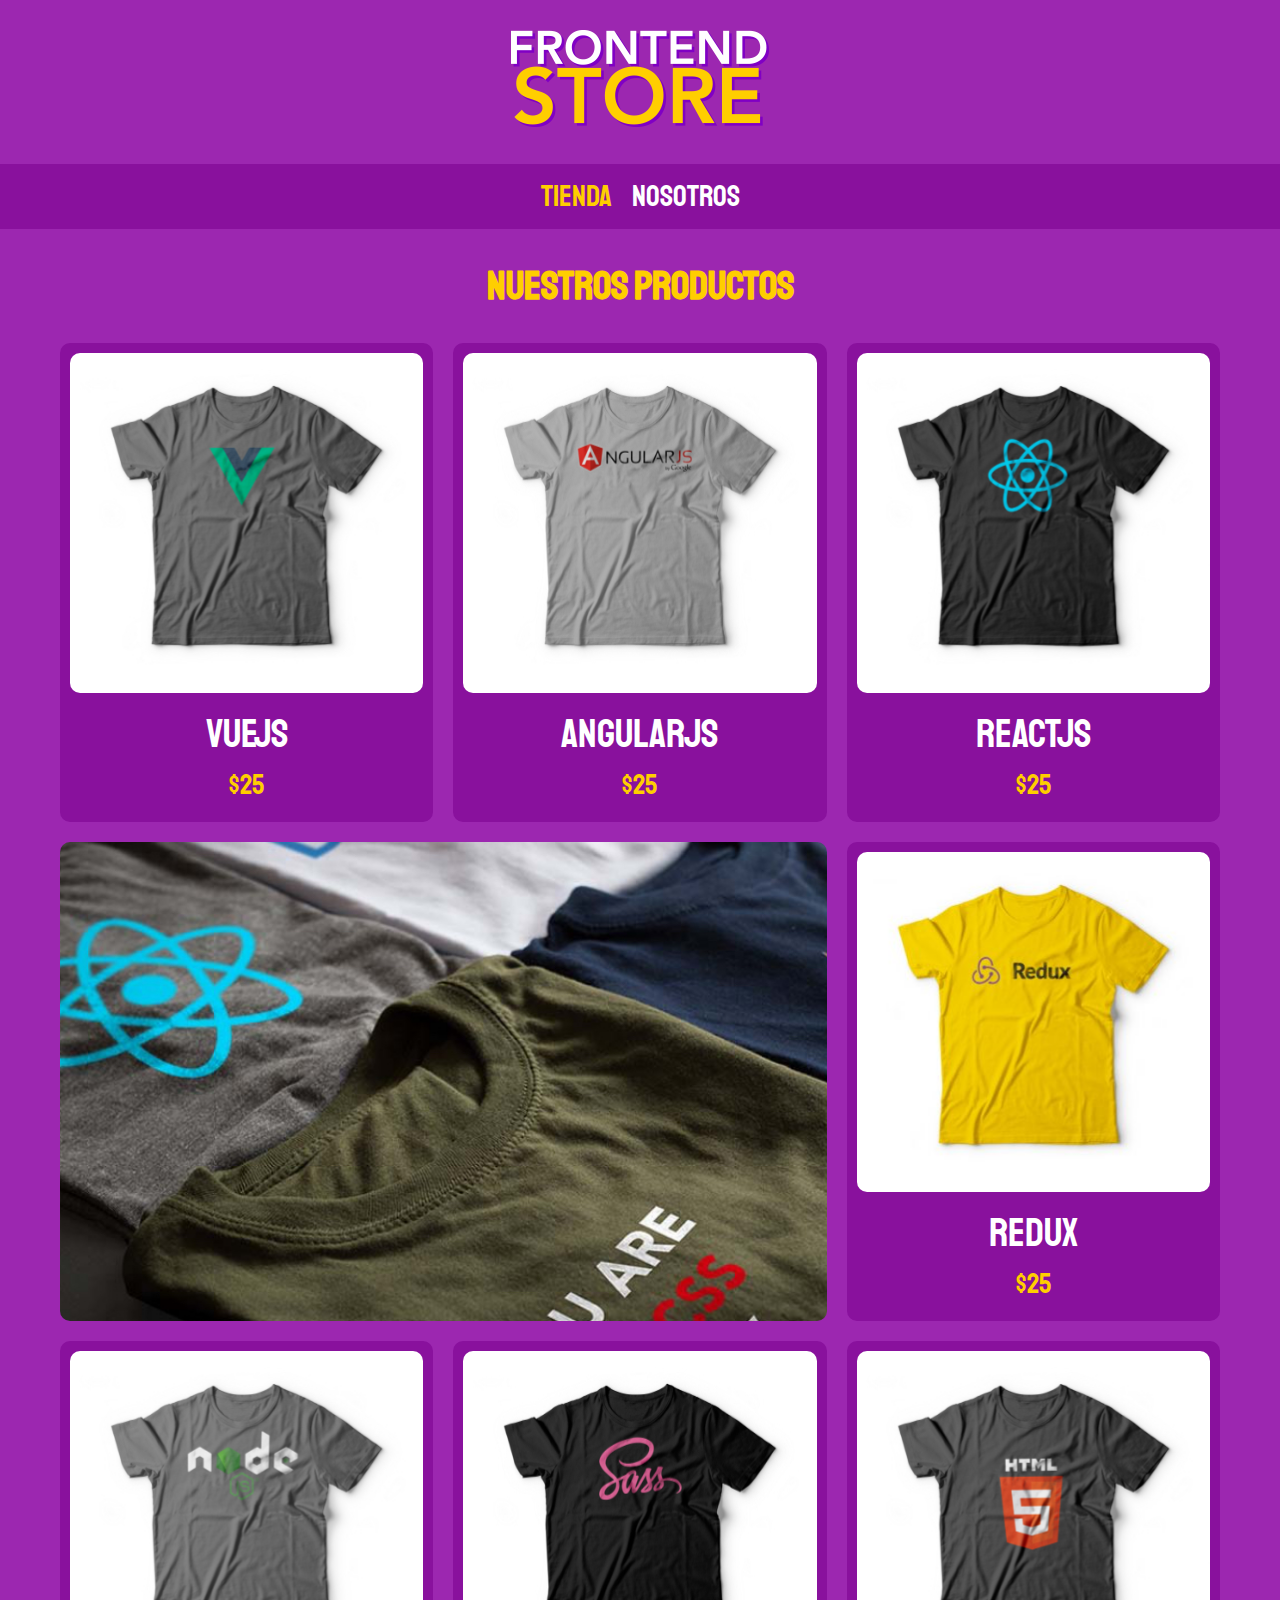
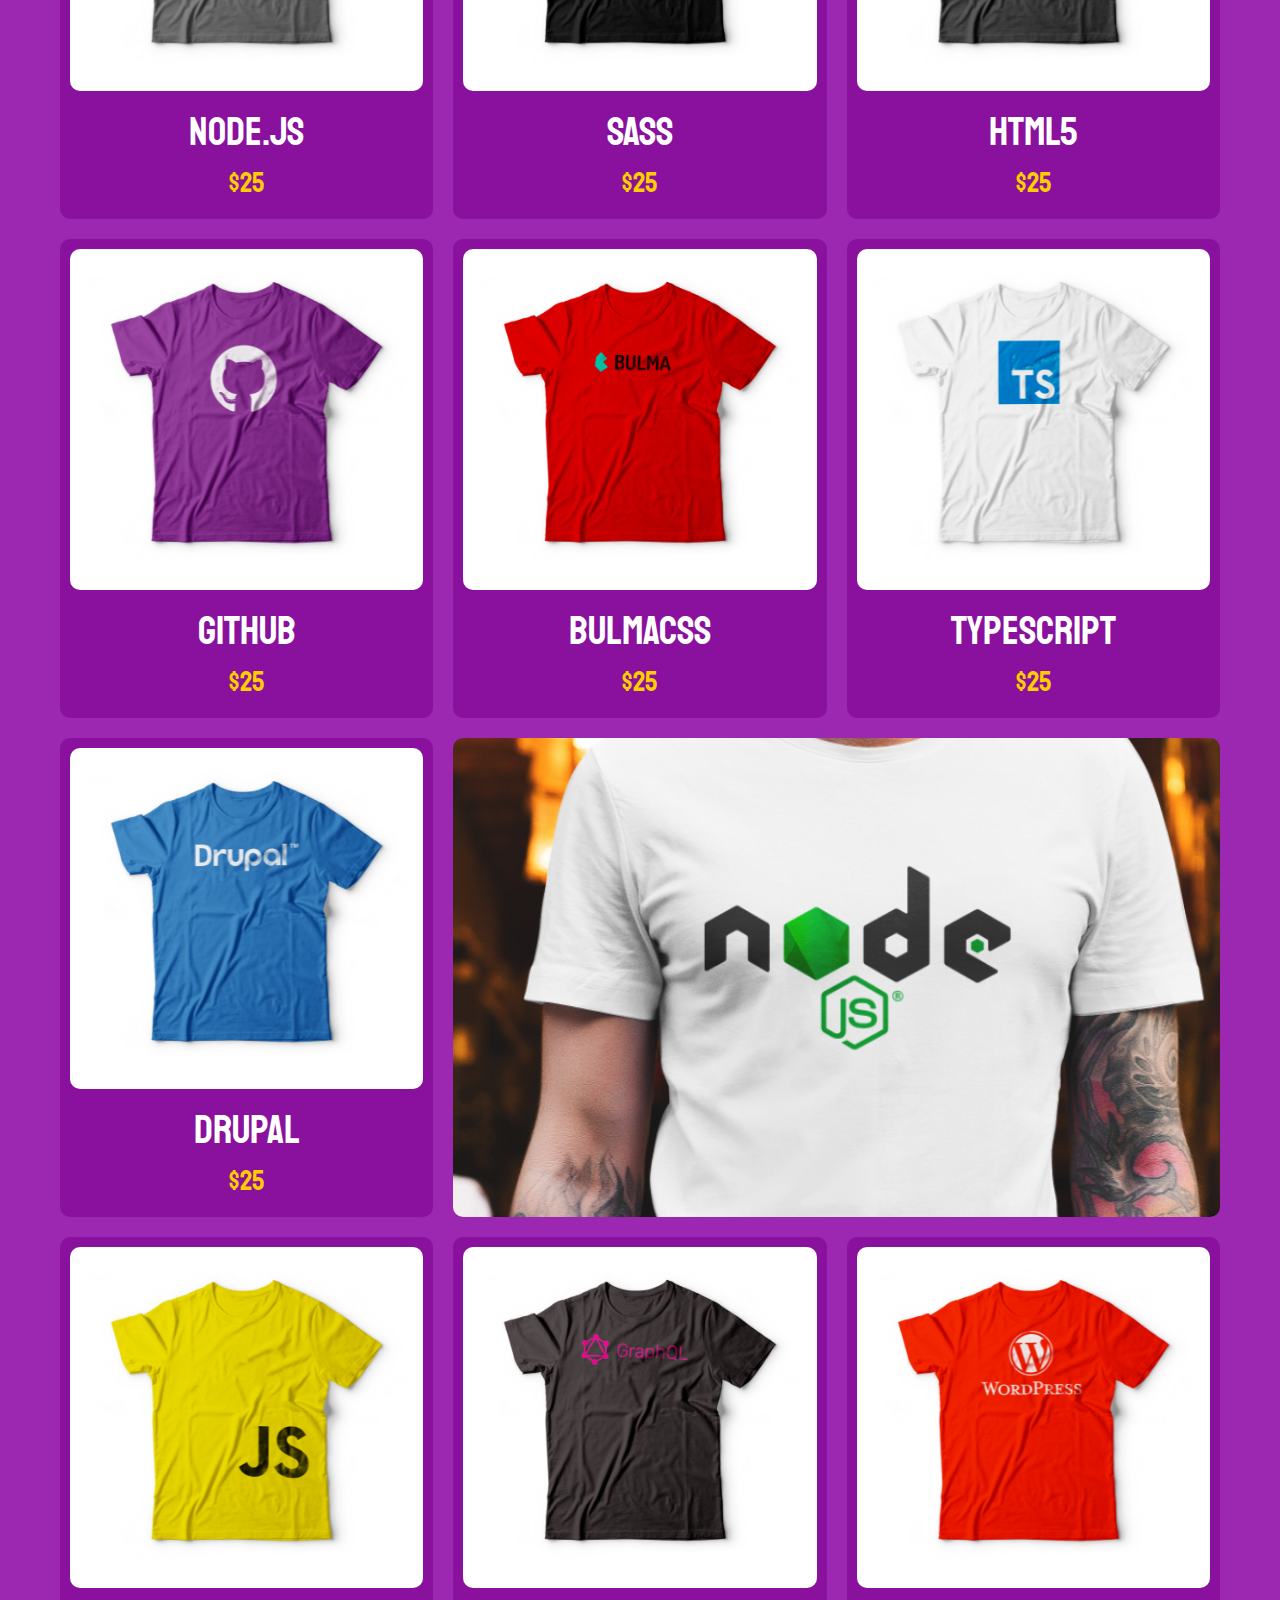
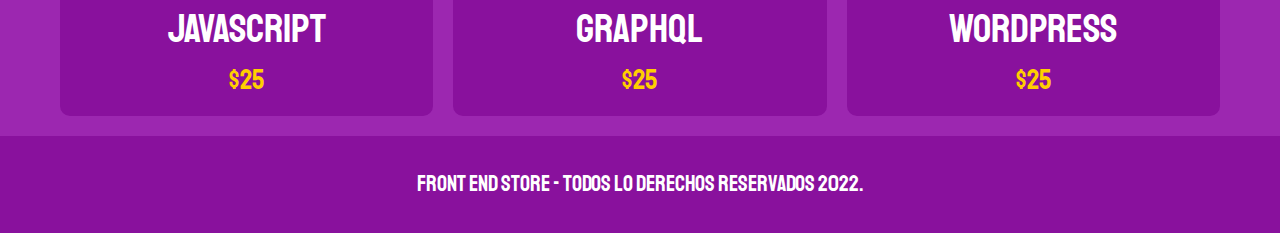
<file: index.html>
<!DOCTYPE html>
<html lang="en">

<link rel="icon" href="img/icon.webp">
<head>
    <meta charset="UTF-8">
    <meta http-equiv="X-UA-Compatible" content="IE=edge">
    <meta name="viewport" content="width=device-width, initial-scale=1.0">
    <title>FrontEnd Store</title>
    <link rel="stylesheet" href="css/normalize.css">
    <link href="https://fonts.googleapis.com/css2?family=Staatliches&display=swap" rel="stylesheet">
    <link rel="stylesheet" href="css/style.css">
</head>

<body>
    <header class="header">
        <a href="index.html">
            <img class="header__logo" src="img/logo.png" alt="Logotipo">
        </a>
    </header>

    <nav class="navegacion">
        <a class="navegacion__enlace navegacion__enlace--activo" href="index.html">Tienda</a>
        <a class="navegacion__enlace" href="nosotros.html">Nosotros</a>
    </nav>

    <main class="contenedor">
        <h1>Nuestros Productos</h1>

        <div class="grid">
            <div class="producto">
                <a href="producto.html">
                    <img class="producto__imagen" src="img/1.jpg" alt="imagen camisa">
                    <div class="producto__informacion">
                        <p class="producto__nombre">VueJS</p>
                        <p class="producto__precio">$25</p>
                    </div>
                </a>
            </div>  <!--.producto-->
            <div class="producto">
                <a href="producto.html">
                    <img class="producto__imagen" src="img/2.jpg" alt="imagen camisa">
                    <div class="producto__informacion">
                        <p class="producto__nombre">AngularJS</p>
                        <p class="producto__precio">$25</p>
                    </div>
                </a>
            </div>  <!--.producto-->
            <div class="producto">
                <a href="producto.html">
                    <img class="producto__imagen" src="img/3.jpg" alt="imagen camisa">
                    <div class="producto__informacion">
                        <p class="producto__nombre">ReactJS</p>
                        <p class="producto__precio">$25</p>
                    </div>
                </a>
            </div>  <!--.producto-->
            <div class="producto">
                <a href="producto.html">
                    <img class="producto__imagen" src="img/4.jpg" alt="imagen camisa">
                    <div class="producto__informacion">
                        <p class="producto__nombre">Redux</p>
                        <p class="producto__precio">$25</p>
                    </div>
                </a>
            </div>  <!--.producto-->
            <div class="producto">
                <a href="producto.html">
                    <img class="producto__imagen" src="img/5.jpg" alt="imagen camisa">
                    <div class="producto__informacion">
                        <p class="producto__nombre">Node.js</p>
                        <p class="producto__precio">$25</p>
                    </div>
                </a>
            </div>  <!--.producto-->
            <div class="producto">
                <a href="producto.html">
                    <img class="producto__imagen" src="img/6.jpg" alt="imagen camisa">
                    <div class="producto__informacion">
                        <p class="producto__nombre">SASS</p>
                        <p class="producto__precio">$25</p>
                    </div>
                </a>
            </div>  <!--.producto-->
            <div class="producto">
                <a href="producto.html">
                    <img class="producto__imagen" src="img/7.jpg" alt="imagen camisa">
                    <div class="producto__informacion">
                        <p class="producto__nombre">HTML5</p>
                        <p class="producto__precio">$25</p>
                    </div>
                </a>
            </div>  <!--.producto-->
            <div class="producto">
                <a href="producto.html">
                    <img class="producto__imagen" src="img/8.jpg" alt="imagen camisa">
                    <div class="producto__informacion">
                        <p class="producto__nombre">Github</p>
                        <p class="producto__precio">$25</p>
                    </div>
                </a>
            </div>  <!--.producto-->
            <div class="producto">
                <a href="producto.html">
                    <img class="producto__imagen" src="img/9.jpg" alt="imagen camisa">
                    <div class="producto__informacion">
                        <p class="producto__nombre">BulmaCSS</p>
                        <p class="producto__precio">$25</p>
                    </div>
                </a>
            </div>  <!--.producto-->
            <div class="producto">
                <a href="producto.html">
                    <img class="producto__imagen" src="img/10.jpg" alt="imagen camisa">
                    <div class="producto__informacion">
                        <p class="producto__nombre">TypeScript</p>
                        <p class="producto__precio">$25</p>
                    </div>
                </a>
            </div>  <!--.producto-->
            <div class="producto">
                <a href="producto.html">
                    <img class="producto__imagen" src="img/11.jpg" alt="imagen camisa">
                    <div class="producto__informacion">
                        <p class="producto__nombre">Drupal</p>
                        <p class="producto__precio">$25</p>
                    </div>
                </a>
            </div>  <!--.producto-->
            <div class="producto">
                <a href="producto.html">
                    <img class="producto__imagen" src="img/12.jpg" alt="imagen camisa">
                    <div class="producto__informacion">
                        <p class="producto__nombre">JavaScript</p>
                        <p class="producto__precio">$25</p>
                    </div>
                </a>
            </div>  <!--.producto-->
            <div class="producto">
                <a href="producto.html">
                    <img class="producto__imagen" src="img/13.jpg" alt="imagen camisa">
                    <div class="producto__informacion">
                        <p class="producto__nombre">GraphQL</p>
                        <p class="producto__precio">$25</p>
                    </div>
                </a>
            </div>  <!--.producto-->
            <div class="producto">
                <a href="producto.html">
                    <img class="producto__imagen" src="img/14.jpg" alt="imagen camisa">
                    <div class="producto__informacion">
                        <p class="producto__nombre">WordPress</p>
                        <p class="producto__precio">$25</p>
                    </div>
                </a>
            </div>  <!--.producto-->

            <div class="grafico grafico--camisas"></div>
            <div class="grafico grafico--node"></div>
        </div>
    </main>

    <footer class="footer">
        <p class="footer__texto">Front End Store - Todos lo derechos Reservados 2022.</p>
    </footer>

</body>

</html>
</file>
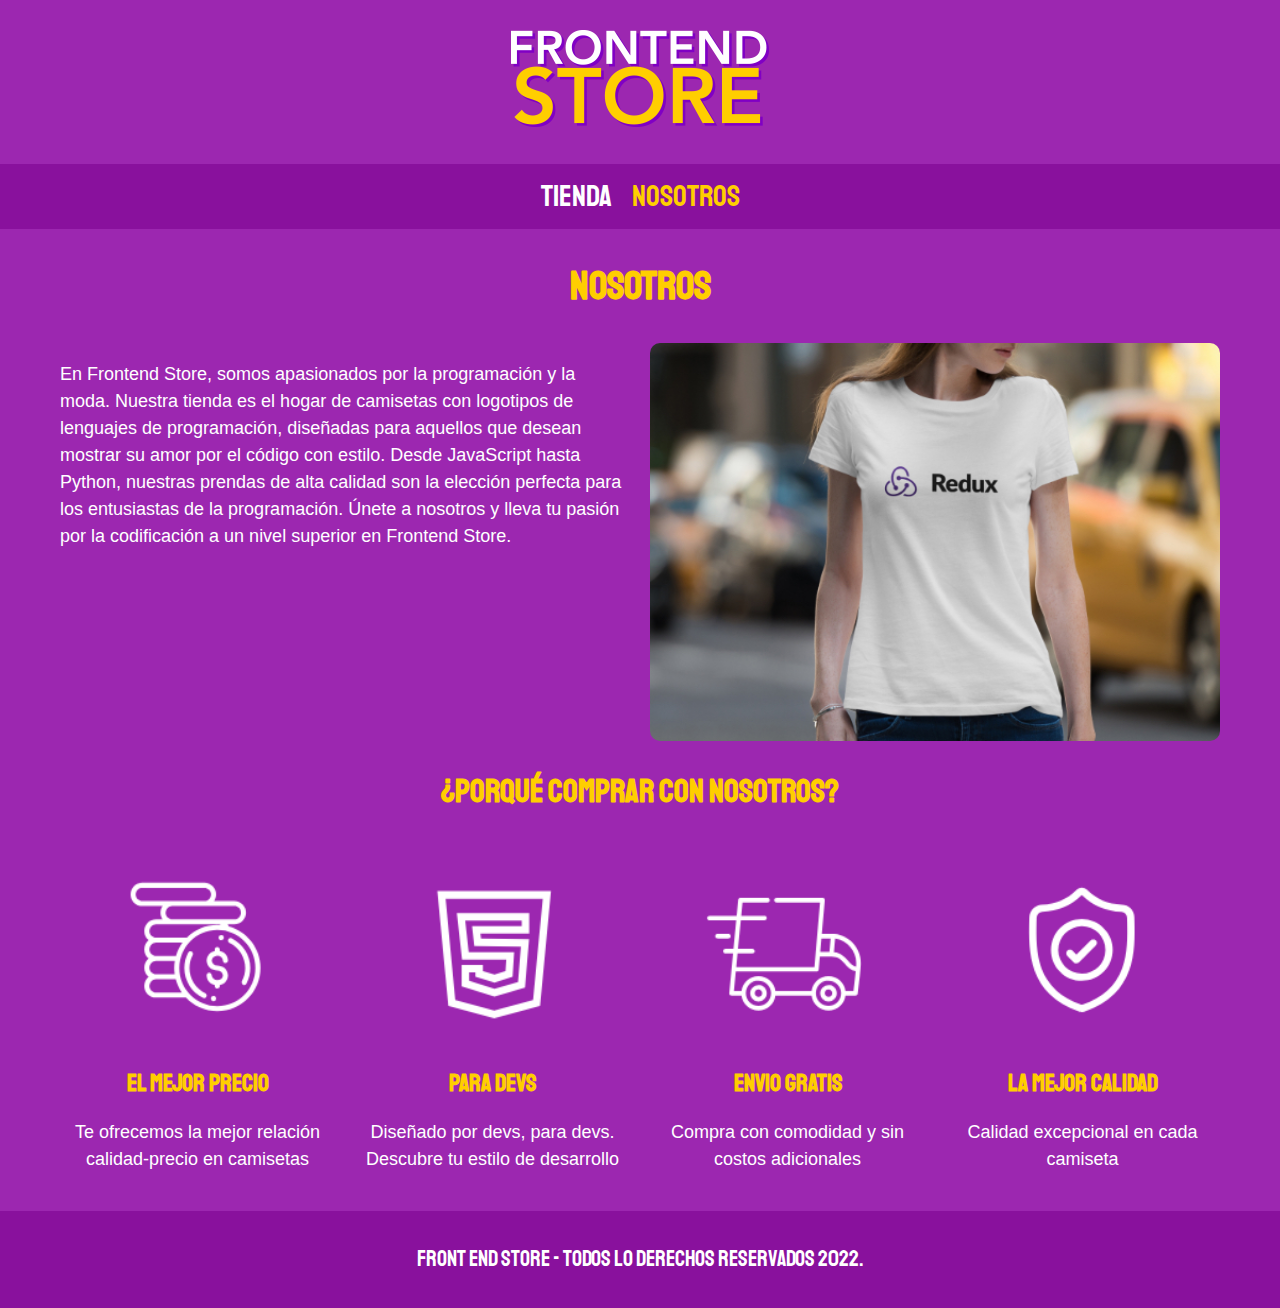
<file: nosotros.html>
<!DOCTYPE html>
<html lang="en">

<link rel="icon" href="img/icon.webp">


<head>
    <meta charset="UTF-8">
    <meta http-equiv="X-UA-Compatible" content="IE=edge">
    <meta name="viewport" content="width=device-width, initial-scale=1.0">
    <title>FrontEnd Store</title>
    <link rel="stylesheet" href="css/normalize.css">
    <link href="https://fonts.googleapis.com/css2?family=Staatliches&display=swap" rel="stylesheet">
    <link rel="stylesheet" href="css/style.css">
</head>

<body>
    <header class="header">
        <a href="index.html">
            <img class="header__logo" src="img/logo.png" alt="Logotipo">
        </a>
    </header>

    <nav class="navegacion">
        <a class="navegacion__enlace" href="index.html">Tienda</a>
        <a class="navegacion__enlace navegacion__enlace--activo" href="nosotros.html">Nosotros</a>
    </nav>

    <main class="contenedor">
        <h1>Nosotros</h1>
        <div class="nosotros">
            <div class="nosotros__contenido">
                <p> En Frontend Store, somos apasionados por la programación y la moda. Nuestra tienda es el hogar de camisetas con logotipos de lenguajes de programación, diseñadas para aquellos que desean mostrar su amor por el código con estilo. Desde JavaScript hasta Python, nuestras prendas de alta calidad son la elección perfecta para los entusiastas de la programación. Únete a nosotros y lleva tu pasión por la codificación a un nivel superior en Frontend Store.</p>
            </div>
            <img class="nosotros__imagen" src="img/nosotros.jpg" alt="imagen nosotros">
        </div>
    </main>

    <section class="contenedor comprar">
        <h2 class="comprar__titulo">¿Porqué comprar con nosotros?</h2>

        <div class="bloques">
            <div class="bloque">
                <img class="bloque__imagen" src="img/icono_1.png" alt="porque comprar">
                <h3 class="bloque__titulo">El mejor precio</h3>
                <p>Te ofrecemos la mejor relación calidad-precio en camisetas</p>
            </div><!-- .bloque -->

            <div class="bloque">
                <img class="bloque__imagen" src="img/icono_2.png" alt="porque comprar">
                <h3 class="bloque__titulo">Para Devs</h3>
                <p>Diseñado por devs, para devs. Descubre tu estilo de desarrollo</p>
            </div><!-- .bloque -->

            <div class="bloque">
                <img class="bloque__imagen" src="img/icono_3.png" alt="porque comprar">
                <h3 class="bloque__titulo">Envio Gratis</h3>
                <p>Compra con comodidad y sin costos adicionales</p>
            </div><!-- .bloque -->

            <div class="bloque">
                <img class="bloque__imagen" src="img/icono_4.png" alt="porque comprar">
                <h3 class="bloque__titulo">La mejor calidad</h3>
                <p>Calidad excepcional en cada camiseta</p>
            </div><!-- .bloque -->

        </div><!-- .bloques -->
    </section>

    <footer class="footer">
        <p class="footer__texto">Front End Store - Todos lo derechos Reservados 2022.</p>
    </footer>

</body>

</html>
</file>
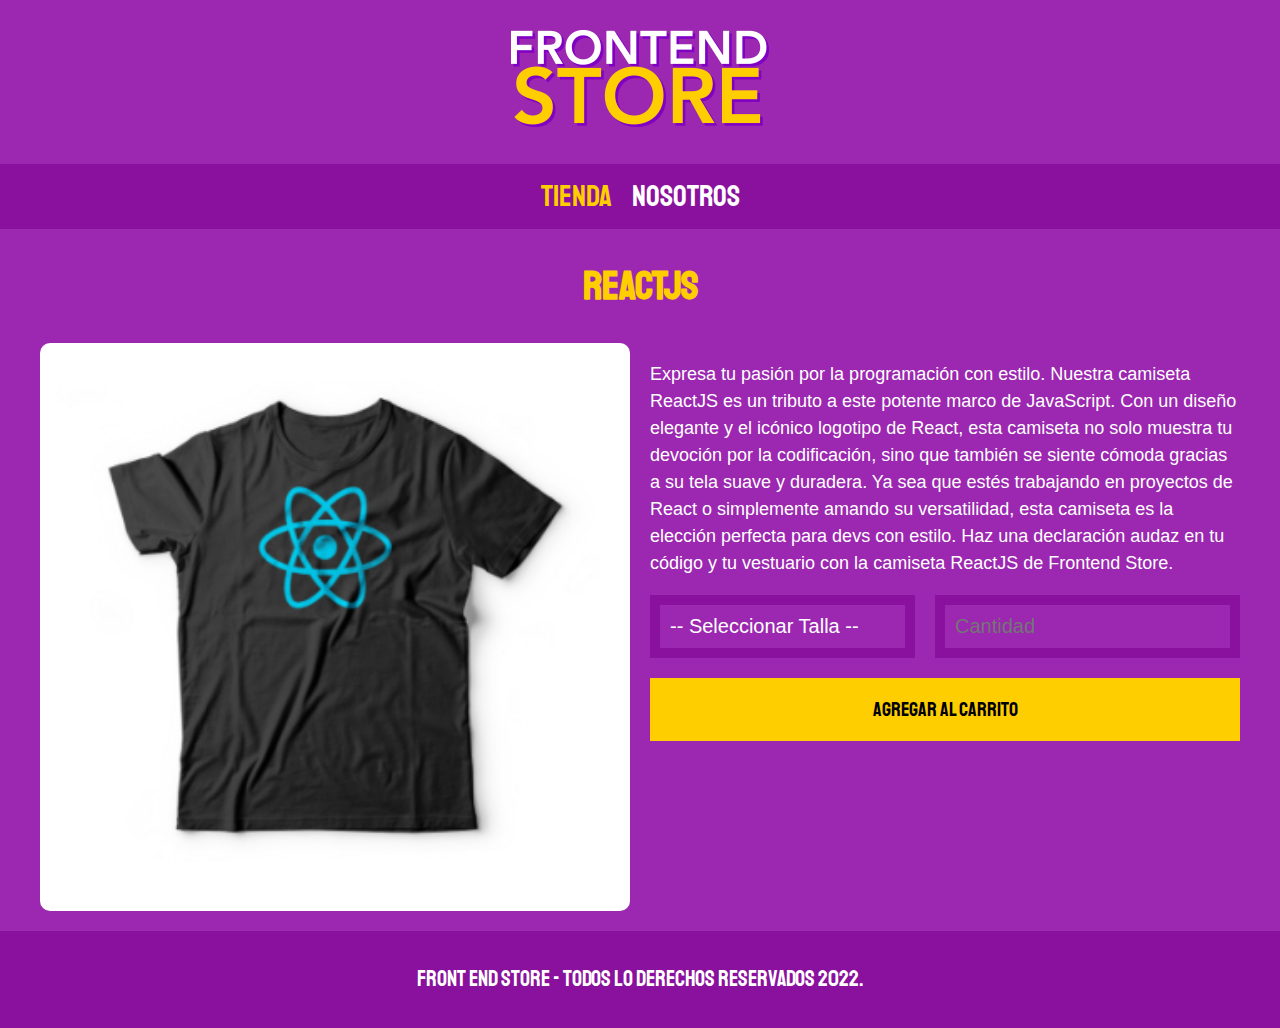
<file: producto.html>
<!DOCTYPE html>
<html lang="en">
    <link rel="icon" href="img/icon.webp">
<head>
    <meta charset="UTF-8">
    <meta http-equiv="X-UA-Compatible" content="IE=edge">
    <meta name="viewport" content="width=device-width, initial-scale=1.0">
    <title>FrontEnd Store</title>
    <link rel="stylesheet" href="css/normalize.css">
    <link href="https://fonts.googleapis.com/css2?family=Staatliches&display=swap" rel="stylesheet">
    <link rel="stylesheet" href="css/style.css">
</head>

<body>
    <header class="header">
        <a href="index.html">
            <img class="header__logo" src="img/logo.png" alt="Logotipo">
        </a>
    </header>

    <nav class="navegacion">
        <a class="navegacion__enlace navegacion__enlace--activo" href="index.html">Tienda</a>
        <a class="navegacion__enlace" href="nosotros.html">Nosotros</a>
    </nav>

    <main class="contenedor">
        <h1>ReactJS</h1>

        <div class="camisa">
            <img class="camisa__imagen" src="img/3.jpg" alt="Imagn del producto">
            <div class="camisa__contenido">
                <p>Expresa tu pasión por la programación con estilo. Nuestra camiseta ReactJS es un tributo a este potente marco de JavaScript. Con un diseño elegante y el icónico logotipo de React, esta camiseta no solo muestra tu devoción por la codificación, sino que también se siente cómoda gracias a su tela suave y duradera. Ya sea que estés trabajando en proyectos de React o simplemente amando su versatilidad, esta camiseta es la elección perfecta para devs con estilo. Haz una declaración audaz en tu código y tu vestuario con la camiseta ReactJS de Frontend Store.</p>
                <form class="formulario">
                    <select class="formulario__campo">
                        <option disabled selected>-- Seleccionar Talla --</option>
                        <option>Chica</option>
                        <option>Mediana</option>
                        <option>Grande</option>
                    </select>
                    <input class="formulario__campo" type="number" placeholder="Cantidad" min="1">
                    <input class="formulario__submit" type="submit" value="Agregar al Carrito">
                </form>
            </div>

        </div>
    </main>

    <footer class="footer">
        <p class="footer__texto">Front End Store - Todos lo derechos Reservados 2022.</p>
    </footer>

</body>

</html>
</file>
<file: css/style.css>
:root {
    --primario: #9C27B0;
    --primarioOscuro: #89119D;
    --secundario: #FFCE00;
    --secundarioOscuro: rgb(233, 187, 2);
    --blanco: #FFF;
    --negro: #000;

    --fuentePrincipal: 'Staatliches', cursive;
}

html {
    box-sizing: border-box;
    font-size: 62.5%;
}

*, *:before, *:after {
    box-sizing: inherit;
}

/** Globales **/
body {
    background-color: var(--primario);
    font-size: 1.6rem;
    line-height: 1.5;
}
p {
    font-size: 1.8rem;
    font-family: Arial, Helvetica, sans-serif;
    color: var(--blanco);
}
a {
    text-decoration: none;
}
img {
    width: 100%;
    border-radius: 1rem;
}
.contenedor {
    max-width: 120rem;
    margin: 0 auto;
}
h1, h2, h3 {
    text-align: center;
    color: var(--secundario);
    font-family: var(--fuentePrincipal);
}
h1 {
    font-size: 4rem;
}
h2 {
    font-size: 3.2rem;
}
h3 {
    font-size: 2.4rem;
}

/** Header **/
.header {
    display: flex;
    justify-content: center;
}
.header__logo {
    margin: 3rem 0;
    border-radius: 0%;
}
/** Footer **/
.footer {
    background-color: var(--primarioOscuro);
    padding: 1rem 0;
    margin-top: 2rem;
}
.footer__texto {
    font-family: var(--fuentePrincipal);
    text-align: center;
    font-size: 2.2rem;
}
/** Navegacion **/
.navegacion {
    background-color: var(--primarioOscuro);
    padding: 1rem 0;
    display: flex;
    justify-content: center;
    gap: 2rem; 
}
.navegacion__enlace {
    font-family: var(--fuentePrincipal);
    color: var(--blanco);
    font-size: 3rem;
}
.navegacion__enlace--activo,
.navegacion__enlace:hover {
    color: var(--secundario);
}

/** Grid **/
.grid {
    display: grid;
    grid-template-columns: repeat(2, 1fr);
    gap: 2rem;
    margin: 2rem;
    justify-content: center;
}
@media (min-width: 768px) {
    .grid {
        grid-template-columns: repeat(3, 1fr);
    }
}

/** Productos **/
.producto {
    background-color: var(--primarioOscuro);
    padding: 1rem;
    border-radius: 1rem;
}

.producto__nombre {
    font-size: 4rem;
}
.producto__precio {
    font-size: 2.8rem;
    color: var(--secundario);
}
.producto__nombre,
.producto__precio {
    font-family: var(--fuentePrincipal);
    margin: 1rem 0;
    text-align: center;
    line-height: 1.2;
}

/** Graficos **/
.grafico {
    min-height: 30rem;
    background-repeat: no-repeat;
    background-size: cover;
    grid-column: 1 / 3;
}
.grafico--camisas {
    grid-row: 2 / 3;
    background-image: url(../img/grafico1.jpg);
    border-radius: 1rem;
}
.grafico--node {
    background-image: url(../img/grafico2.jpg);
    grid-row: 8 / 9;
    border-radius: 1rem;
}

@media (min-width: 768px) {
    .grafico--node {
        grid-row: 5 / 6;
        grid-column: 2 / 4;
    }
}

/** Nosotros **/
.nosotros {
    display: grid;
    grid-template-rows: repeat(2, auto);
    margin: 2rem;
    
}
@media (min-width: 768px) {
    .nosotros {
        grid-template-columns: repeat(2, 1fr);
        column-gap: 2rem;
    }
}
.nosotros__imagen {
    grid-row: 1 / 2;
}
@media (min-width: 768px) {
    .nosotros__imagen {
       grid-column: 2 / 3;
    }
}

/** Bloques **/
.bloques {
    display: grid;
    grid-template-columns: repeat(2, 1fr);
    gap: 2rem;
    margin: 2rem;
}
@media (min-width: 768px) {
    .bloques {
        grid-template-columns: repeat(4, 1fr);
    }
}

.bloque {
    text-align: center;
}

.bloque__titulo {
    margin: 0;
}

/** Pagina del Producto **/
@media (min-width: 768px) {
    .camisa {
        display: grid;
        grid-template-columns: repeat(2, 1fr);
        column-gap: 2rem;
    }
}

.formulario {
    display: grid;
    grid-template-columns: repeat(2, 1fr);
    gap: 2rem;
}
.formulario__campo {
   border: 1rem solid var(--primarioOscuro);
   background-color: transparent;
   color: var(--blanco);
   font-size: 2rem;
   font-family: Arial, Helvetica, sans-serif;
   padding: 1rem;
   appearance: none;
}
.formulario__submit {
    background-color: var(--secundario);
    border: none;
    font-size: 2rem;
    font-family: var(--fuentePrincipal);
    padding: 2rem;
    transition: background-color .3s ease;
    grid-column: 1 / 3;
}
.formulario__submit:hover {
    cursor: pointer;
    background-color: var(--secundarioOscuro);
}
</file>
